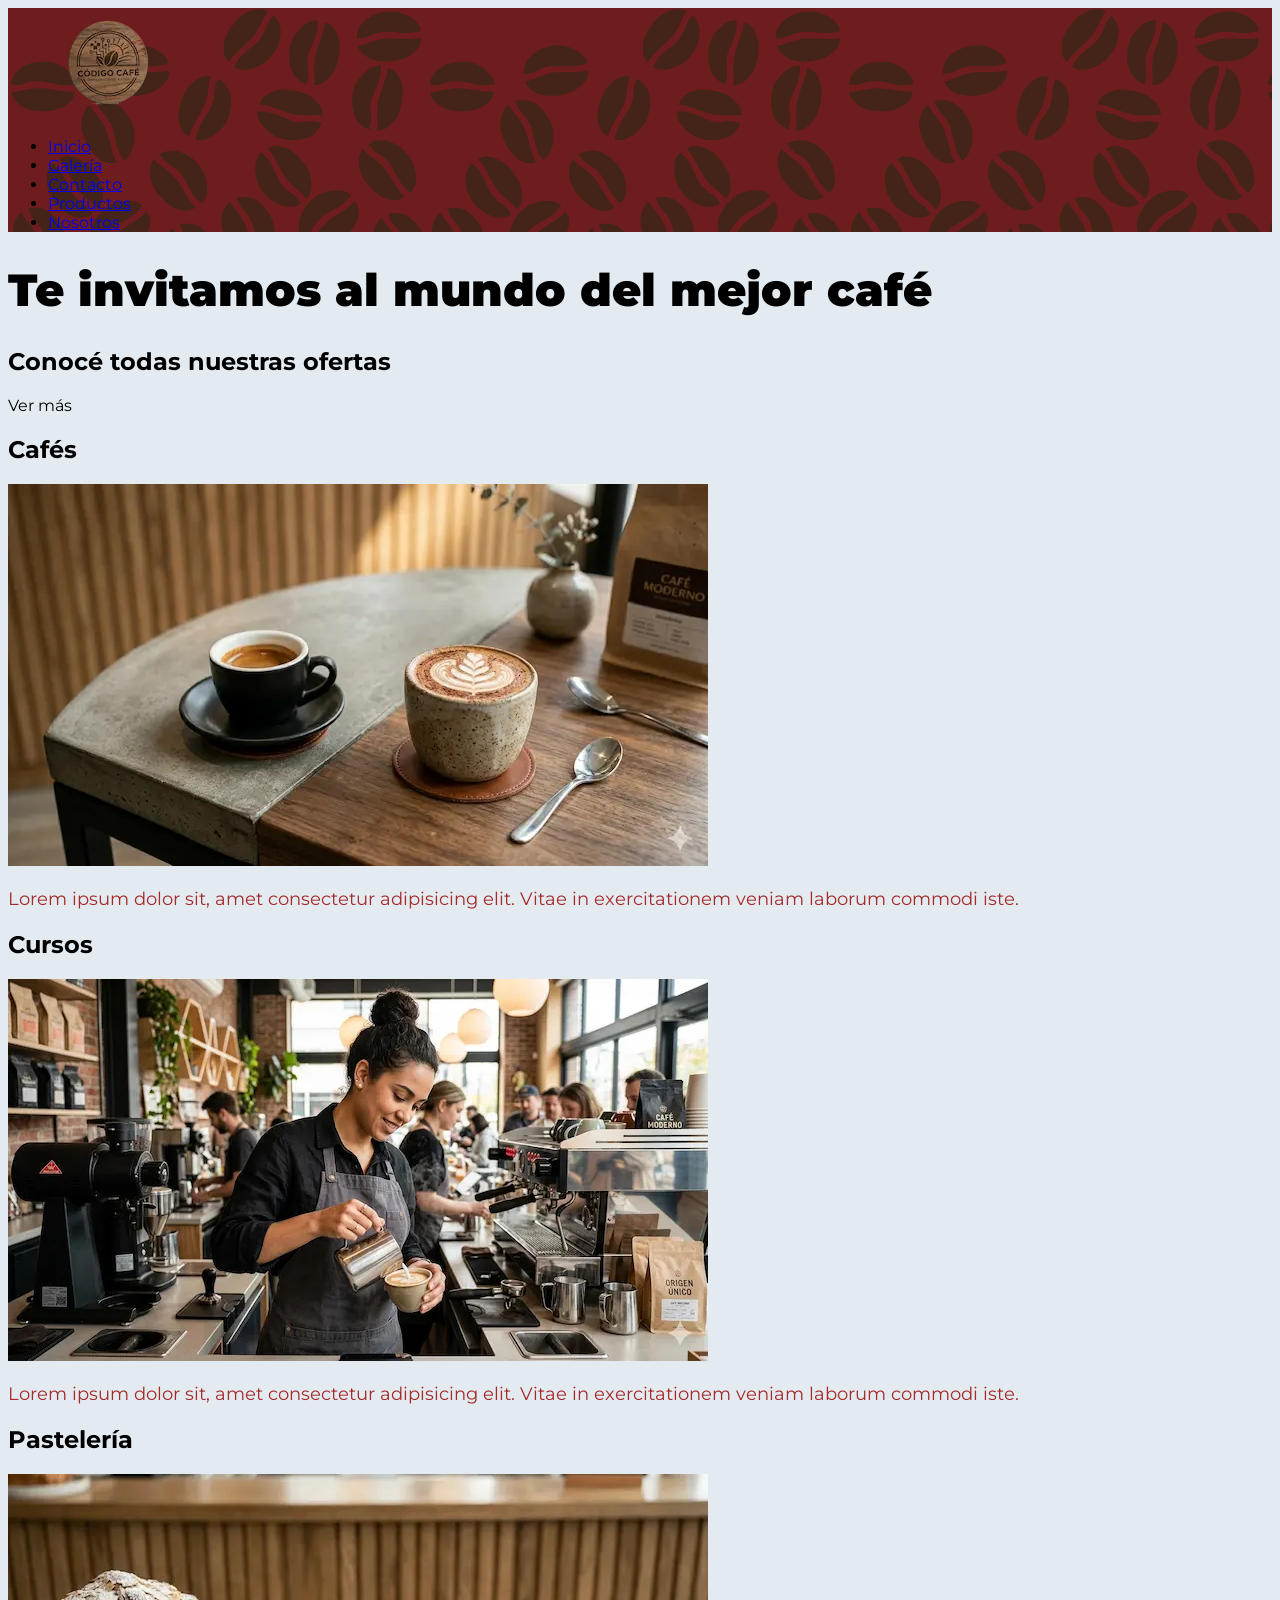
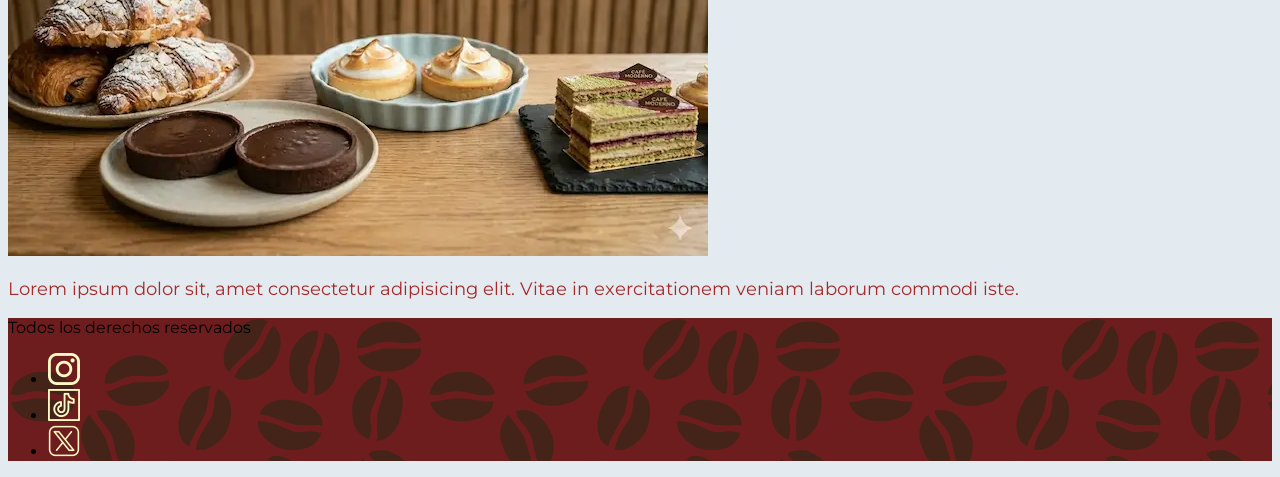
<file: Clase 2 - CSS/index.html>
<!DOCTYPE html>
<html lang="es">
<head>
    <meta charset="UTF-8">
    <meta name="viewport" content="width=device-width, initial-scale=1.0">
    <title>Código Café | Inicio</title>
    <link rel="stylesheet" href="./css/style.css">
    <link rel="preconnect" href="https://fonts.googleapis.com">
    <link rel="preconnect" href="https://fonts.gstatic.com" crossorigin>
    <link href="https://fonts.googleapis.com/css2?family=Montserrat:ital,wght@0,100..900;1,100..900&display=swap" rel="stylesheet">
</head>

<body>
    <header class="header">
        <div>
            <a href="#"><img src="./img/logo-header.webp" alt="Logo de la empresa"></a>
        </div>
        <nav>
            <ul>
                <li><a href="#">Inicio</a></li>
                <li><a href="./pages/galeria.html">Galería</a></li>
                <li><a href="./pages/contacto.html">Contacto</a></li>
                <li><a href="./pages/productos.html">Productos</a></li>
                <li><a href="./pages/nosotros.html">Nosotros</a></li>
            </ul>
        </nav>
    </header>

    <main>
        <h1 class="title">Te invitamos al mundo del mejor café</h1>

        <aside>
            <h2>Conocé todas nuestras ofertas</h2>
            <p>Ver más</p>
        </aside>

        <section>
            <article>
                <h2>Cafés</h2>
                <img src="./img/cafes.webp" alt="Tazas de café sobre mesa">
                <p class="texto">Lorem ipsum dolor sit, amet consectetur adipisicing elit. Vitae in exercitationem veniam laborum commodi iste.</p>
            </article>

            <article>
                <h2>Cursos</h2>
                <img src="./img/barista.webp" alt="Barista preparando café">
                <p class="texto">Lorem ipsum dolor sit, amet consectetur adipisicing elit. Vitae in exercitationem veniam laborum commodi iste.</p>
            </article>

            <article>
                <h2>Pastelería</h2>
                <img src="./img/pasteleria.webp" alt="Pastelería de especialidad">
                <p class="texto">Lorem ipsum dolor sit, amet consectetur adipisicing elit. Vitae in exercitationem veniam laborum commodi iste.</p>
            </article>
        </section>
    </main>

    <footer>
        <p>Todos los derechos reservados</p>
        <ul>
            <li><a href="https://www.instagram.com" target="_blank"><img src="./img/instagram.png" alt="Logo de Instagram"></a></li>
            <li><a href="https://www.tiktok.com" target="_blank"><img src="./img/tiktok.png" alt="Logo de Tik Tok"></a></li>
            <li><a href="https://www.x.com" target="_blank"><img src="./img/x.png" alt="Logo de X"></a></li>
        </ul>
    </footer>
</body>
</html>
</file>
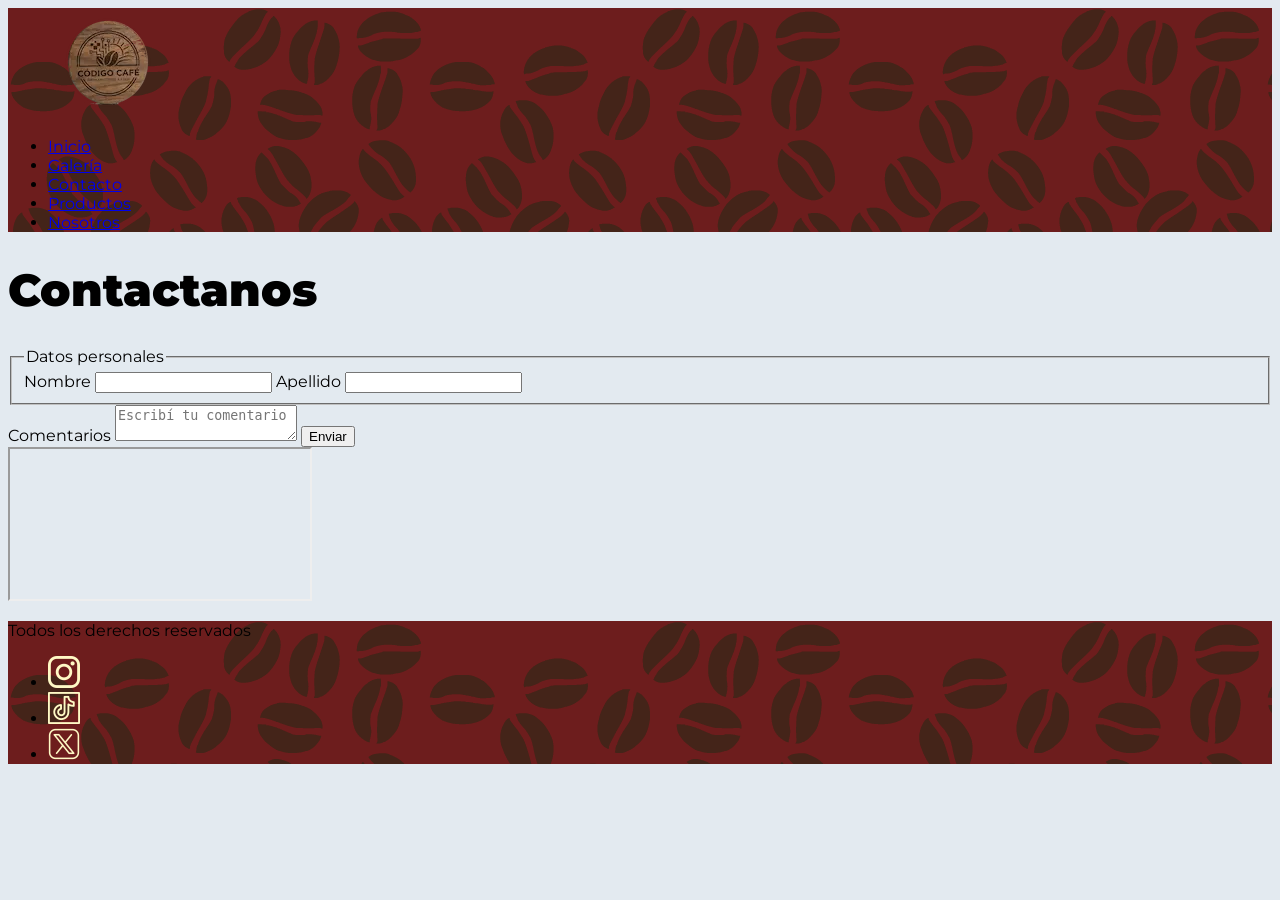
<file: Clase 2 - CSS/pages/contacto.html>
<!DOCTYPE html>
<html lang="es">
<head>
    <meta charset="UTF-8">
    <meta name="viewport" content="width=device-width, initial-scale=1.0">
    <title>Código Café | Contacto</title>
    <link rel="stylesheet" href="../css/style.css">
    <link rel="preconnect" href="https://fonts.gstatic.com" crossorigin>
    <link href="https://fonts.googleapis.com/css2?family=Montserrat:ital,wght@0,100..900;1,100..900&display=swap" rel="stylesheet">
</head>
<body>
    <header class="header">
        <div>
            <a href="../index.html"><img src="../img/logo-header.webp" alt="Logo de la empresa"></a>
        </div>
        <nav>
            <ul>
                <li><a href="../index.html">Inicio</a></li>
                <li><a href="./galeria.html">Galería</a></li>
                <li><a href="#">Contacto</a></li>
                <li><a href="./productos.html">Productos</a></li>
                <li><a href="./nosotros.html">Nosotros</a></li>
            </ul>
        </nav>
    </header>

    <main>
        <h1 class="title">Contactanos</h1>
        
        <form action="#">
            <fieldset>
                <legend>Datos personales</legend>
                <label>Nombre <input type="text"></label>
                <label>Apellido <input type="text"></label>
            </fieldset>

            <label>Comentarios <textarea name="comentario" placeholder="Escribí tu comentario"></textarea></label>

            <button value="submit">Enviar</button>
        </form>

        <iframe src="https://www.google.com/maps/embed?pb=!1m18!1m12!1m3!1d28482.857375187166!2d-65.24218967221799!3d-26.828589794787757!2m3!1f0!2f0!3f0!3m2!1i1024!2i768!4f13.1!3m3!1m2!1s0x94225c67ac0600d9%3A0xc03e364bcf3e1588!2sClick%20Materiales%20Tecnopor%20(Distribuidor%20KNAUF)!5e0!3m2!1ses-419!2sar!4v1790276773534!5m2!1ses-419!2sar"  allowfullscreen="" loading="lazy" referrerpolicy="strict-origin-when-cross-origin"></iframe>

    </main>
    
    <footer>
        <p>Todos los derechos reservados</p>
        <ul>
            <li><a href="https://www.instagram.com" target="_blank"><img src="../img/instagram.png" alt="Logo de Instagram"></a></li>
            <li><a href="https://www.tiktok.com" target="_blank"><img src="../img/tiktok.png" alt="Logo de Tik Tok"></a></li>
            <li><a href="https://www.x.com" target="_blank"><img src="../img/x.png" alt="Logo de X"></a></li>
        </ul>
    </footer>
</body>
</html>
</file>
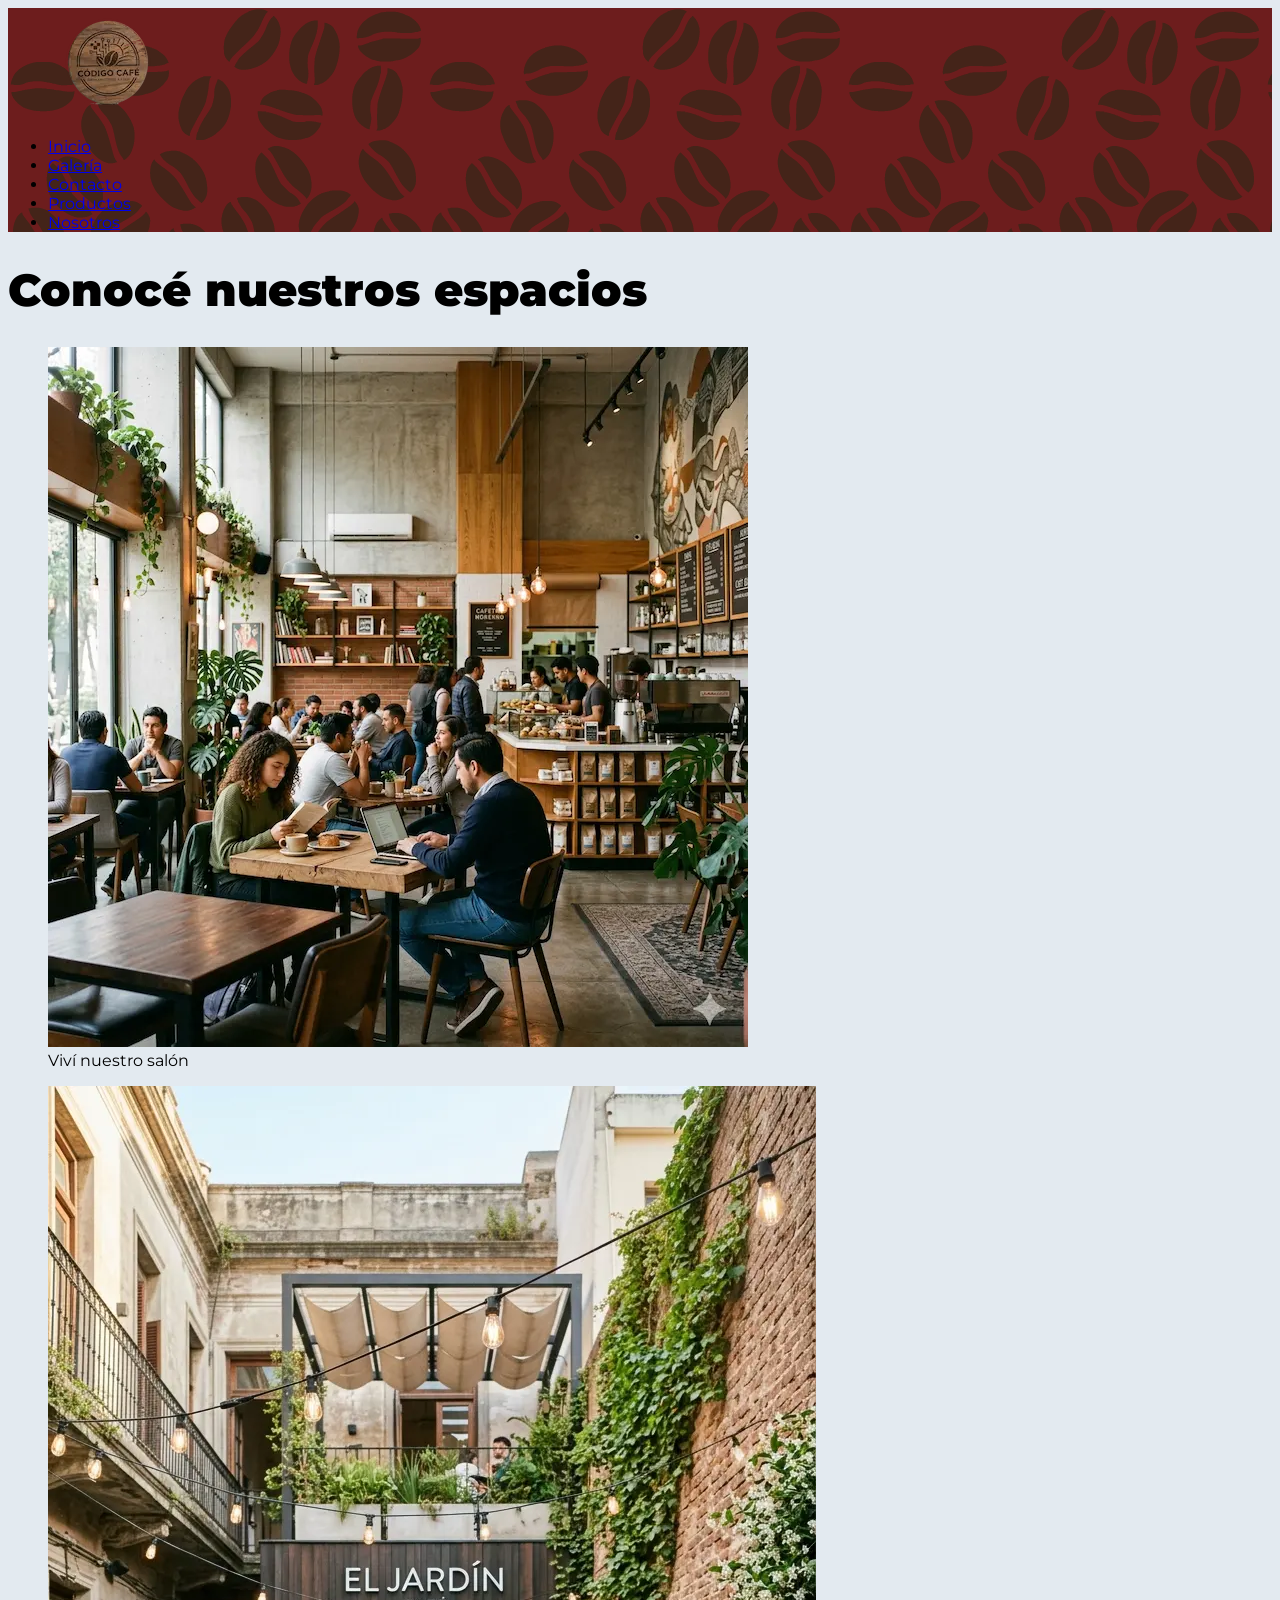
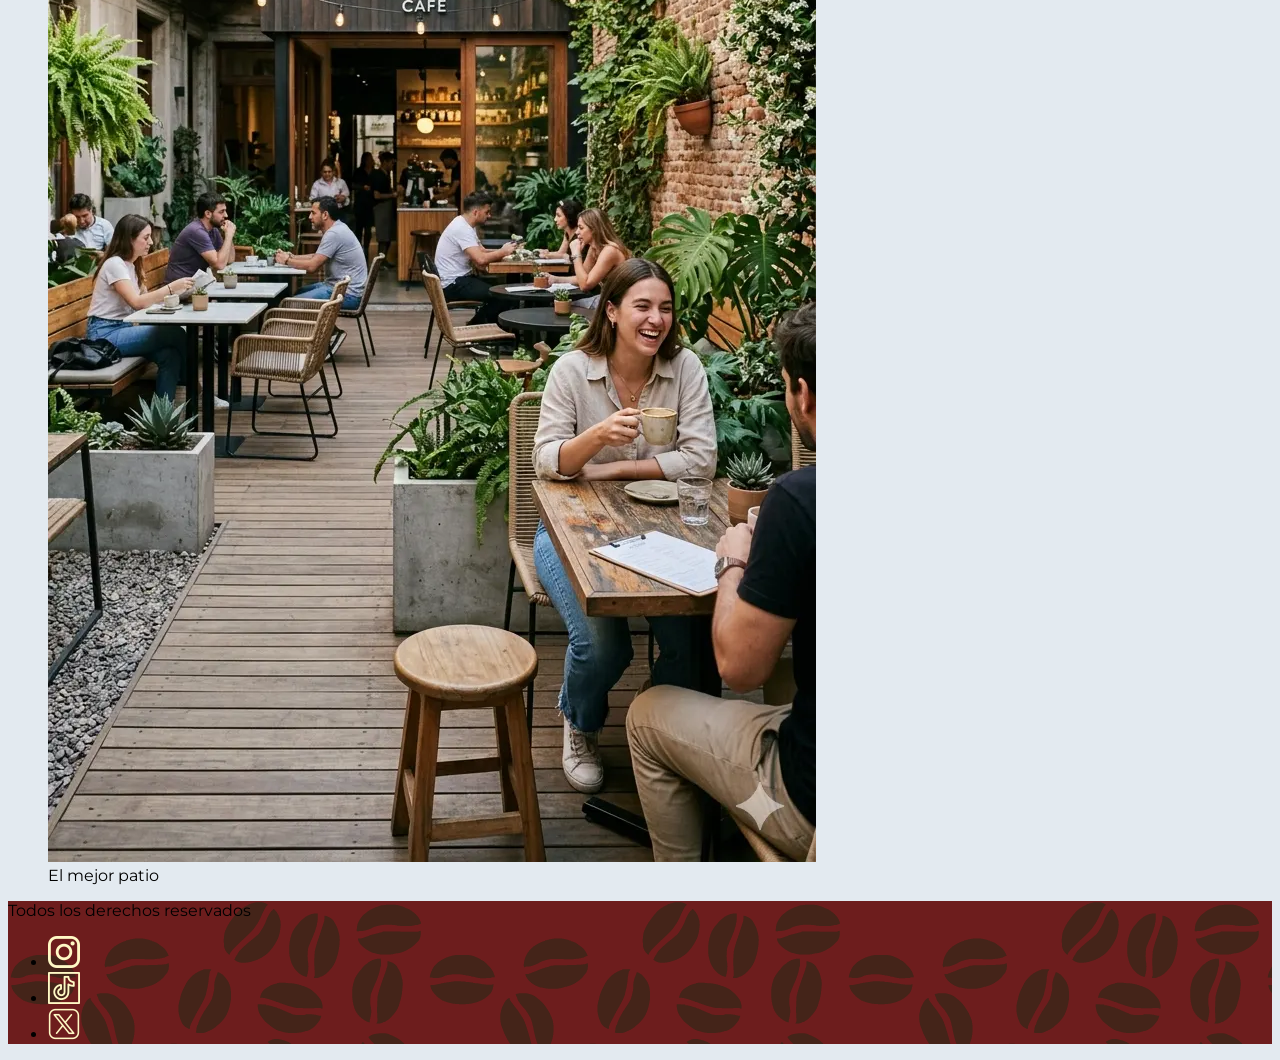
<file: Clase 2 - CSS/pages/galeria.html>
<!DOCTYPE html>
<html lang="es">
<head>
    <meta charset="UTF-8">
    <meta name="viewport" content="width=device-width, initial-scale=1.0">
    <title>Código Café | Galeria</title>
    <link rel="stylesheet" href="../css/style.css">
    <link rel="preconnect" href="https://fonts.gstatic.com" crossorigin>
    <link href="https://fonts.googleapis.com/css2?family=Montserrat:ital,wght@0,100..900;1,100..900&display=swap" rel="stylesheet">
</head>

<body>
    <header class="header">
        <div>
            <a href="../index.html"><img src="../img/logo-header.webp" alt="Logo de la empresa"></a>
        </div>
        <nav>
            <ul>
                <li><a href="../index.html">Inicio</a></li>
                <li><a href="#">Galería</a></li>
                <li><a href="./contacto.html">Contacto</a></li>
                <li><a href="./productos.html">Productos</a></li>
                <li><a href="./nosotros.html">Nosotros</a></li>
            </ul>
        </nav>
    </header>

    <main>
        <h1 class="title">Conocé nuestros espacios</h1>

        <section>
            <figure>
                <img src="../img/interior1.webp" alt="Interior del bar">
                <figcaption>Viví nuestro salón</figcaption>
            </figure>

            <figure>
            <img src="../img/interior2.webp" alt="Patio al aire libre">
            <figcaption>El mejor patio</figcaption>
            </figure>
        </section>
    </main>

    <footer>
        <p>Todos los derechos reservados</p>
        <ul>
            <li><a href="https://www.instagram.com" target="_blank"><img src="../img/instagram.png" alt="Logo de Instagram"></a></li>
            <li><a href="https://www.tiktok.com" target="_blank"><img src="../img/tiktok.png" alt="Logo de Tik Tok"></a></li>
            <li><a href="https://www.x.com" target="_blank"><img src="../img/x.png" alt="Logo de X"></a></li>
        </ul>
    </footer>
</body>
</html>
</file>
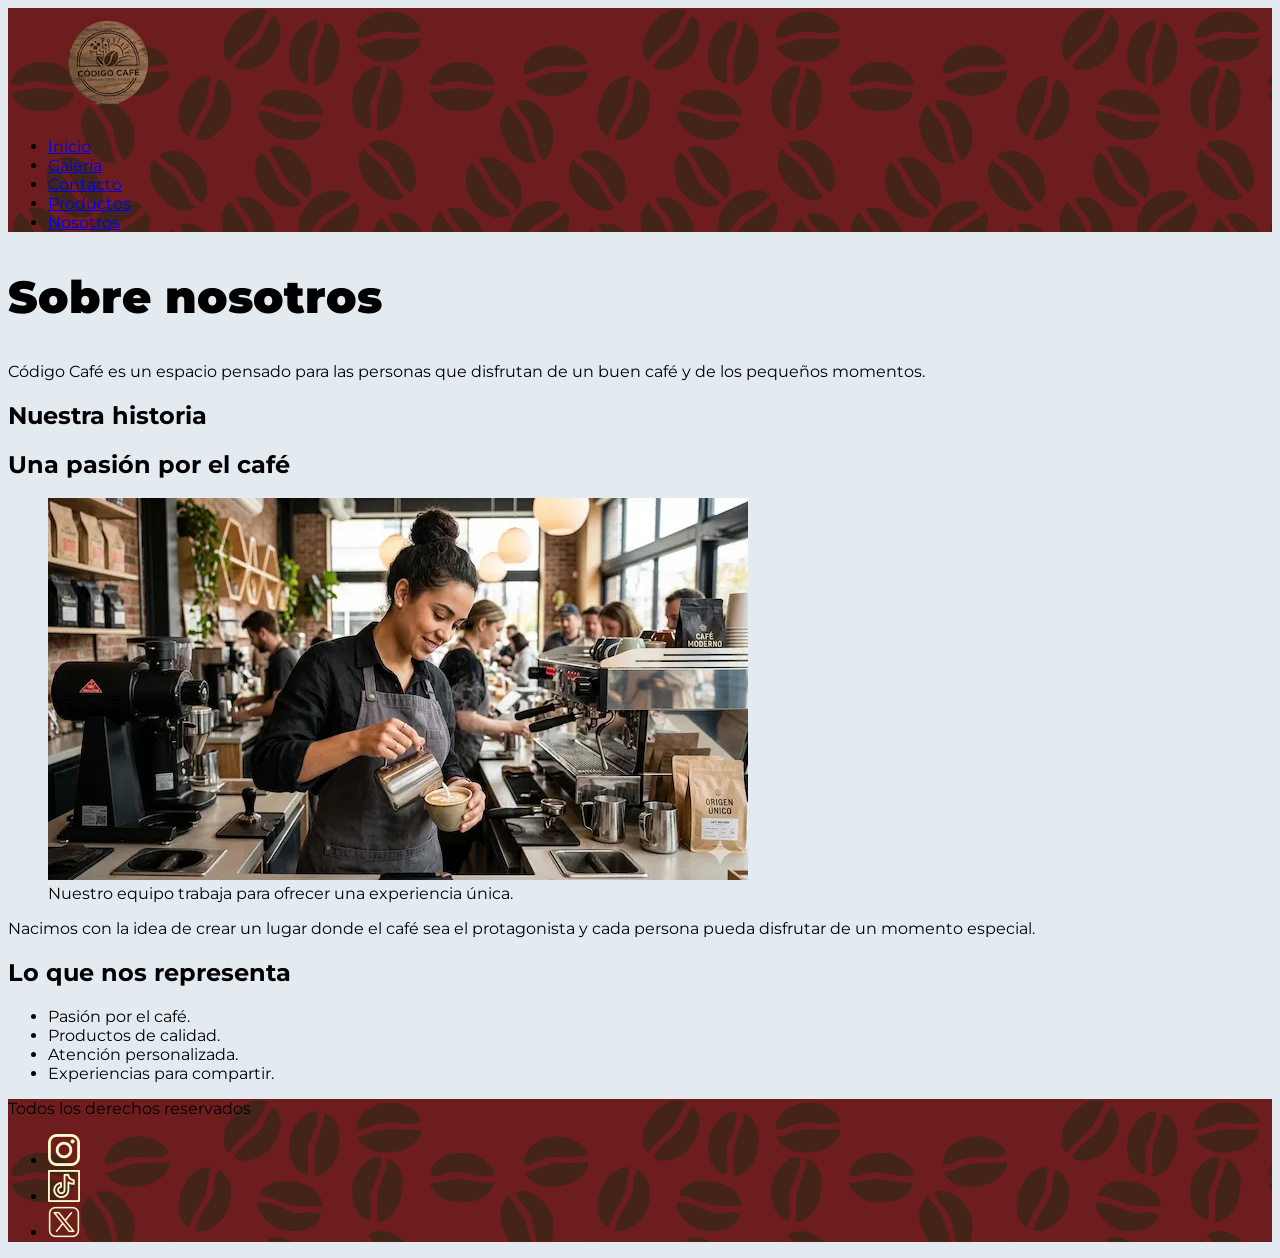
<file: Clase 2 - CSS/pages/nosotros.html>
<!DOCTYPE html>
<html lang="es">

<head>
    <meta charset="UTF-8">
    <meta name="viewport" content="width=device-width, initial-scale=1.0">
    <title>Código Café | Nosotros</title>
    <link rel="stylesheet" href="../css/style.css">
    <link rel="preconnect" href="https://fonts.gstatic.com" crossorigin>
    <link href="https://fonts.googleapis.com/css2?family=Montserrat:ital,wght@0,100..900;1,100..900&display=swap" rel="stylesheet">
</head>

<body>

    <header class="header">
        <a href="../index.html">
            <img src="../img/logo-header.webp" alt="Logo de la empresa">
        </a>

        <nav>
            <ul>
                <li><a href="../index.html">Inicio</a></li>
                <li><a href="./galeria.html">Galería</a></li>
                <li><a href="./contacto.html">Contacto</a></li>
                <li><a href="./productos.html">Productos</a></li>
                <li><a href="#">Nosotros</a></li>
            </ul>
        </nav>
    </header>

    <main>

        <section>
            <h1 class="title">Sobre nosotros</h1>

            <p>Código Café es un espacio pensado para las personas que disfrutan de un buen café y de los pequeños momentos.</p>
        </section>

        <section>
            <h2>Nuestra historia</h2>

            <article>
                <h2>Una pasión por el café</h2>

                <figure>
                    <img src="../img/barista.webp" alt="Barista preparando café">
                    <figcaption>Nuestro equipo trabaja para ofrecer una experiencia única.</figcaption>
                </figure>

                <p>Nacimos con la idea de crear un lugar donde el café sea el protagonista y cada persona pueda disfrutar de un momento especial.</p>
            </article>
        </section>

        <section>
            <h2>Lo que nos representa</h2>

            <ul>
                <li>Pasión por el café.</li>
                <li>Productos de calidad.</li>
                <li>Atención personalizada.</li>
                <li>Experiencias para compartir.</li>
            </ul>
        </section>
    </main>

    <footer>
        <p>Todos los derechos reservados</p>
        <ul>
            <li><a href="https://www.instagram.com" target="_blank"><img src="../img/instagram.png" alt="Logo de Instagram"></a></li>
            <li><a href="https://www.tiktok.com" target="_blank"><img src="../img/tiktok.png" alt="Logo de Tik Tok"></a></li>
            <li><a href="https://www.x.com" target="_blank"><img src="../img/x.png" alt="Logo de X"></a></li>
        </ul>
    </footer>

</body>

</html>
</file>
<file: Clase 2 - CSS/css/style.css>
/* CSS General */
body {
    font-family: "Montserrat", sans-serif;
    font-weight: 400;
    font-style: normal;
    background-color: rgb(227, 234, 240);
}

header, footer {
    background-image: url("../img/fondo-granos.png");
    background-color: rgb(109, 29, 29);
}

/* CSS Tipigrafría */
.title {
    font-family: "Montserrat", sans-serif;
    font-weight: 900;
    font-style: normal;
    font-size: 45px;
}

.texto {
    color: rgb(165, 42, 42);
    font-family: "Montserrat", sans-serif;
    font-weight: 400;
    font-style: normal;
    font-size: 18px;
}
</file>
